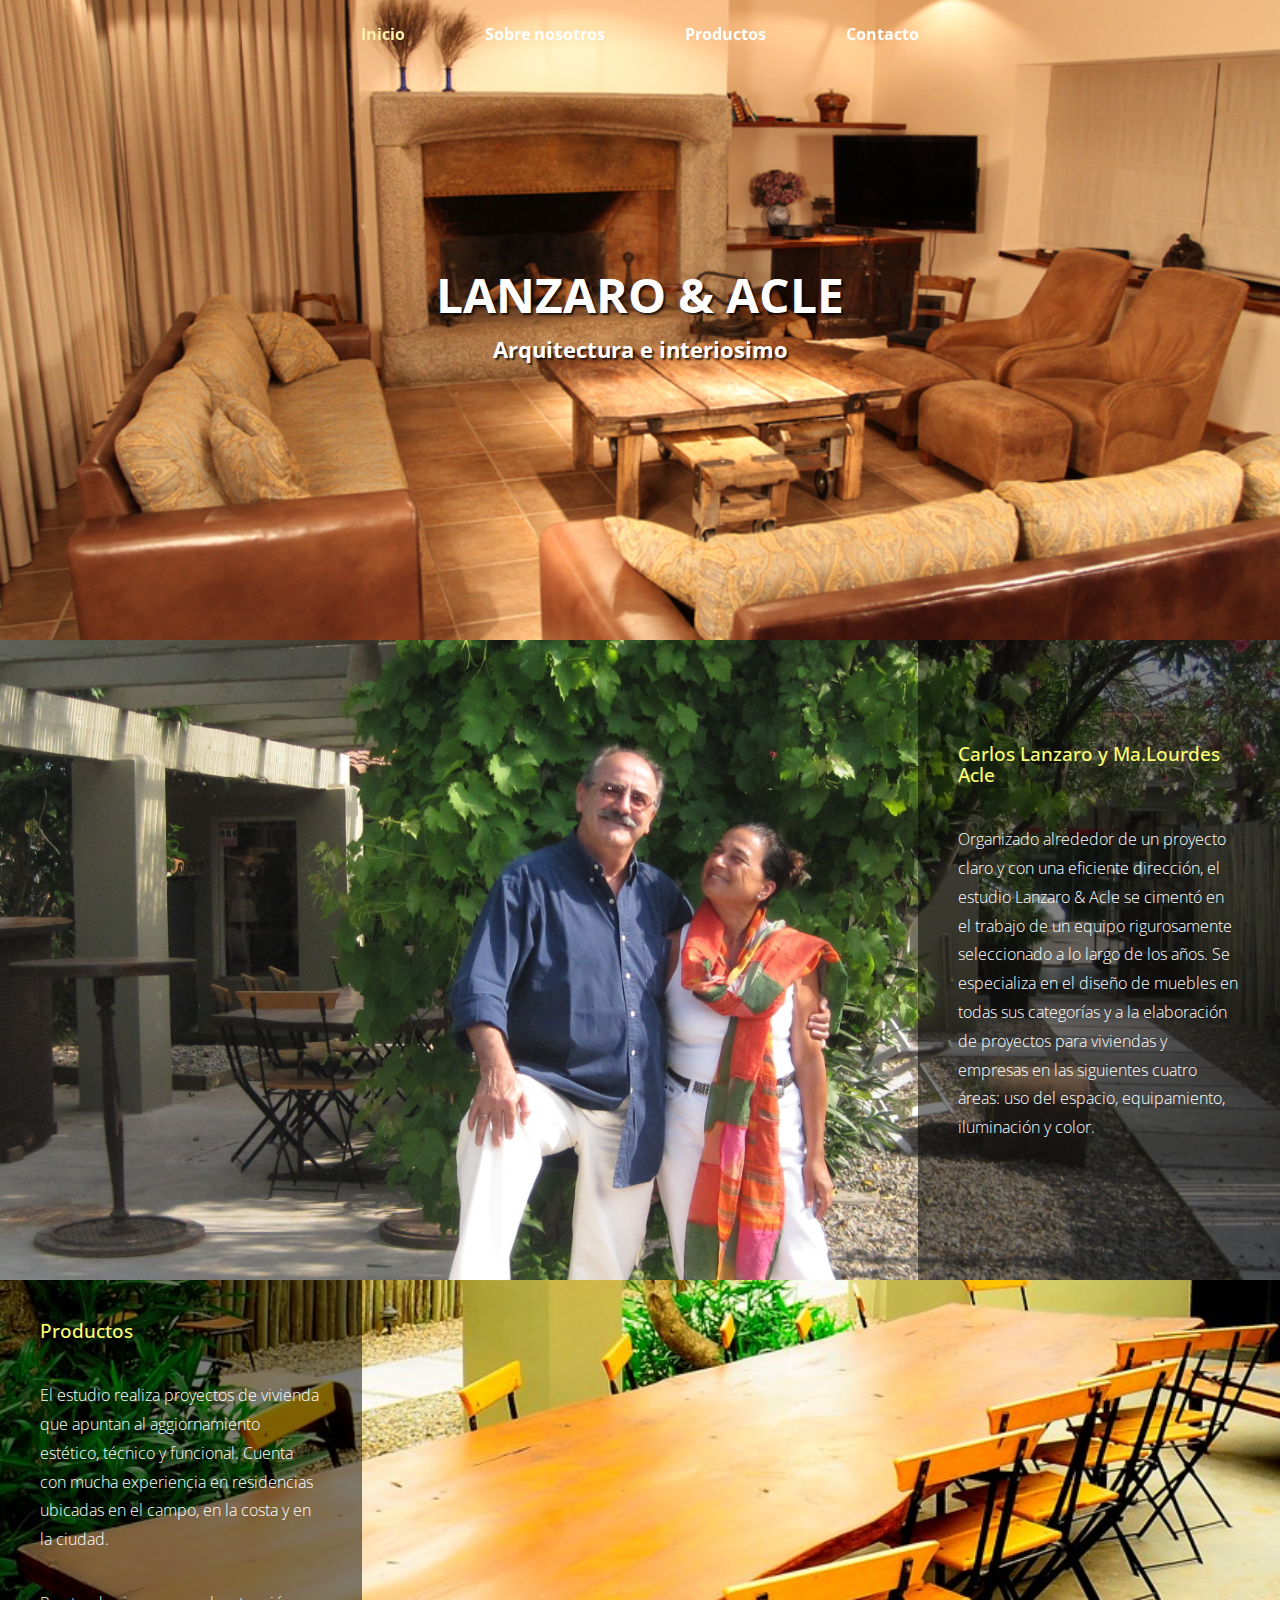
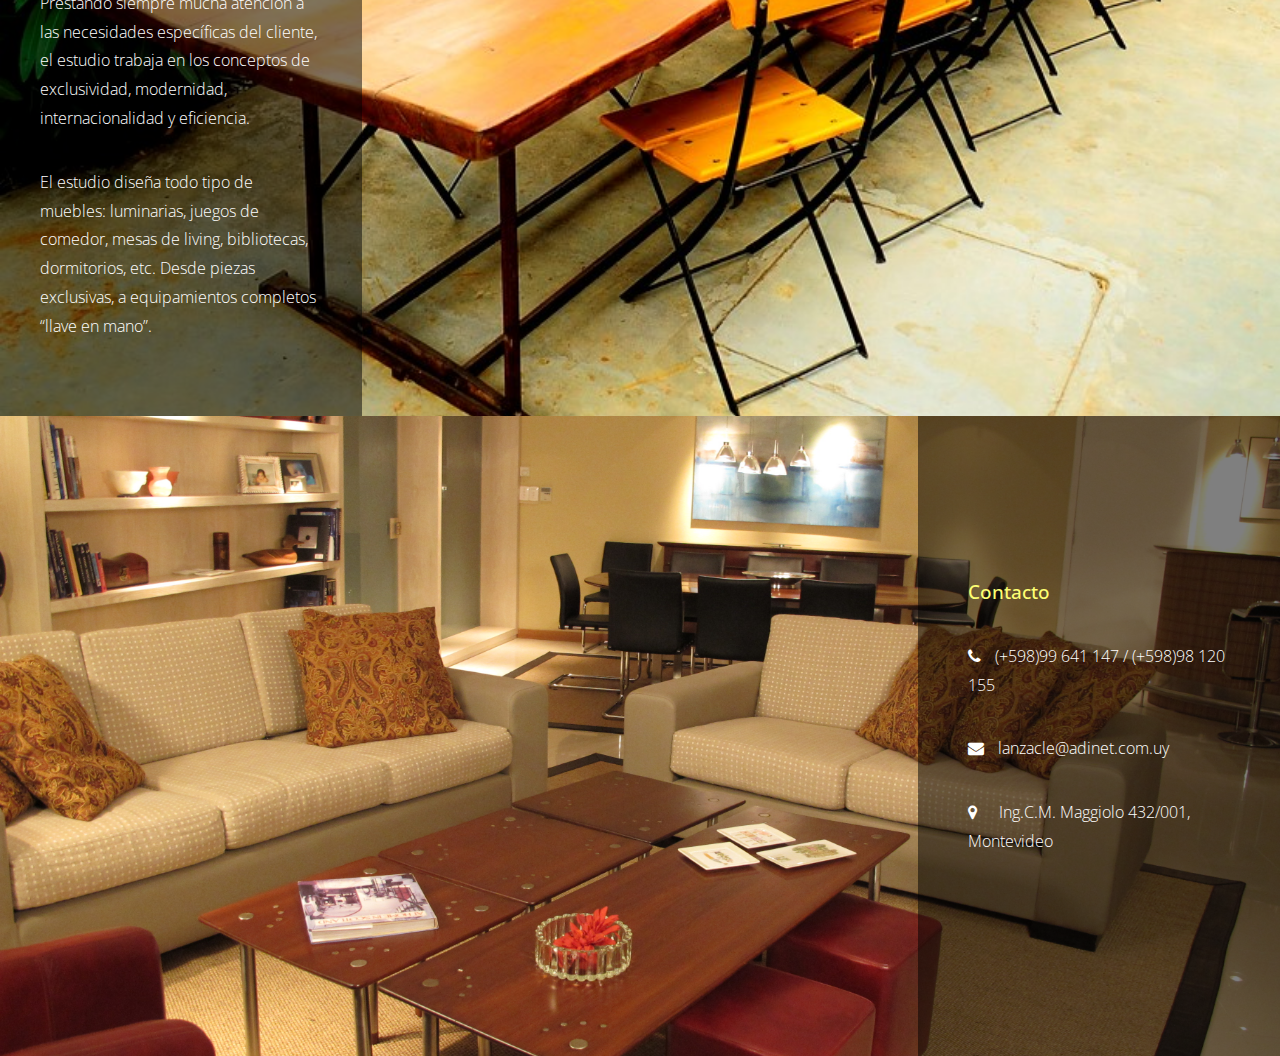
<file: lanzaroyacle.html>
<!DOCTYPE html>
<html lang="en">
<head>
    <meta charset="utf-8">
    <meta http-equiv="X-UA-Compatible" content="IE=edge">
    <meta name="viewport" content="width=device-width, initial-scale=1">

    <title>Zipper - Responsive HTML Template</title>
<!--

Template 2084 Zipper

http://www.tooplate.com/view/2084-zipper

-->
    <!-- load stylesheets -->
    <link rel="stylesheet" href="https://fonts.googleapis.com/css?family=Open+Sans:300,400">  <!-- Google web font "Open Sans" -->
    <link rel="stylesheet" href="font-awesome-4.7.0/css/font-awesome.min.css">                <!-- Font Awesome -->
    <link rel="stylesheet" href="css/bootstrap.min.css">                                      <!-- Bootstrap style -->
    <link rel="stylesheet" href="css/tooplate-style.css">                                   <!-- Templatemo style -->

    <!-- HTML5 shim and Respond.js for IE8 support of HTML5 elements and media queries -->
    <!-- WARNING: Respond.js doesn't work if you view the page via file:// -->
        <!--[if lt IE 9]>
          <script src="https://oss.maxcdn.com/html5shiv/3.7.2/html5shiv.min.js"></script>
          <script src="https://oss.maxcdn.com/respond/1.4.2/respond.min.js"></script>
          <![endif]-->
</head>

    <body>

        <div class="container-fluid">
            <!-- Navigation -->        
            <div class="tm-nav">
                <nav class="navbar">

                    <button class="navbar-toggler hidden-md-up" type="button" data-toggle="collapse" data-target="#tmNavbar"></button> <!-- &#9776; ☰ -->
                    <div class="collapse navbar-toggleable-sm text-xs-center tm-navbar" id="tmNavbar">
                        <ul class="nav navbar-nav">
                            <li class="nav-item active selected">
                                <a class="nav-link current" href="#home">Inicio <span class="sr-only">(current)</span></a>
                            </li>
                            <li class="nav-item">
                                <a class="nav-link" href="#about">Sobre nosotros</a>
                            </li>
                            <li class="nav-item">
                                <a class="nav-link" href="#services">Productos</a>
                            </li>
                            <li class="nav-item">
                                <a class="nav-link" href="#contact">Contacto</a>
                            </li>
                        </ul>
                    </div>
                </nav>
            </div>
            
            <section class="tm-section tm-section-home tm-flex-center" id="home">                
                
                <div class="tm-hero">
                    <div class="row">
                        <div class="col-lg-12">
                            <h1 class="text-uppercase tm-hero-title">LANZARO & ACLE</h1>
                            <p class="tm-hero-subtitle">Arquitectura e interiosimo</p>
                        </div>
                    </div>
                </div>                

            </section>
            
            <!-- Section 2 -->
            <section class="tm-section tm-section-about" id="about">

                <div class="tm-page-content-width">
                    <div class="tm-bg-black-translucent tm-content-box tm-content-box-right tm-flex-center">
                        <div class="tm-content-box-inner">
                            <h2 class="tm-section-title">Carlos Lanzaro y Ma.Lourdes Acle</h2>
                            <p>Organizado alrededor de un proyecto claro y con una eficiente dirección, el estudio Lanzaro & Acle se cimentó en el trabajo de un equipo rigurosamente seleccionado a lo largo de los años. Se especializa en el diseño de muebles en todas sus categorías y a la elaboración de proyectos para viviendas y empresas en las siguientes cuatro áreas: uso del espacio, equipamiento, iluminación y color.</p>  
                        </div>                        
                    </div>                    
                </div>
                
            </section>
            
            <!-- Section 3 -->
            <section class="tm-section tm-section-services" id="services">

                <div class="tm-page-content-width">
                    <div class="tm-bg-black-translucent tm-content-box tm-flex-center">
                        <div class="tm-content-box-inner">
                            <h2 class="tm-section-title">Productos</h2>
                            <p>El estudio realiza proyectos de vivienda que apuntan al aggiornamiento estético, técnico y funcional. Cuenta con mucha experiencia en residencias ubicadas en el campo, en la costa y en la ciudad.</p>
                            <p>Prestando siempre mucha atención a las necesidades específicas del cliente, el estudio trabaja en los conceptos de exclusividad, modernidad, internacionalidad y eficiencia.</p>
                            <p>El estudio diseña todo tipo de muebles: luminarias, juegos de comedor, mesas de living, bibliotecas, dormitorios, etc. Desde piezas exclusivas, a equipamientos completos “llave en mano”.</p>
                        </div>                        
                    </div> 
                </div>                
            </section>

             <!-- Section 5 -->
            <section class="tm-section tm-section-contact" id="contact">
                <div class="tm-page-content-width">
                    <div class="tm-bg-black-translucent text-xs-left tm-textbox tm-2-col-textbox-2 tm-textbox-padding tm-textbox-padding-contact tm-content-box  tm-content-box-right">
                        <h2 class="tm-section-title">Contacto</h2>
						<p><i class="fa fa-phone icon-margin"></i> (+598)99 641 147 / (+598)98 120 155</p>
						<p><i class="fa fa-envelope icon-margin"></i> lanzacle@adinet.com.uy</p>
						<p><i class="fa fa-map-marker icon-margin-map"></i> Ing.C.M. Maggiolo 432/001, Montevideo</p>
                    </div>
                </div>

                </div>                
            </section>

        </div>
        
        <!-- load JS files -->
        <script src="js/jquery-1.11.3.min.js"></script>         <!-- jQuery (https://jquery.com/download/) -->
        <script src="https://www.atlasestateagents.co.uk/javascript/tether.min.js"></script> <!-- Tether for Bootstrap (http://stackoverflow.com/questions/34567939/how-to-fix-the-error-error-bootstrap-tooltips-require-tether-http-github-h) -->
        <script src="js/bootstrap.min.js"></script>             <!-- Bootstrap js (v4-alpha.getbootstrap.com/) -->
        <script src="js/jquery.singlePageNav.min.js"></script>  <!-- Single page nav (https://github.com/ChrisWojcik/single-page-nav) -->
        
        <script>     
            // Check scroll position and add/remove background to navbar
            function checkScrollPosition() {
                
                if($(window).width() < 767) {
                    $(".tm-nav").removeClass("scroll");
                    return;
                }

                if($(window).scrollTop() > 50) {
                  $(".tm-nav").addClass("scroll");
              } else {        
                  $(".tm-nav").removeClass("scroll");
              }
            }

            $(document).ready(function () {   
                // Single page nav
                $('.tm-nav').singlePageNav({
                    offset: 57,
                    filter: ':not(.external)',
                    updateHash: true        
                });

                checkScrollPosition();

                // navbar
                $('.navbar-toggle').click(function(){
                    $('.main-menu').toggleClass('show');
                });

                $('.main-menu a').click(function(){
                    $('.main-menu').removeClass('show');
                });
            });

            $(window).on("scroll", function() {
                checkScrollPosition();    
            });

            $('#tmNavbar a').click(function(){
                $('#tmNavbar').collapse('hide');
            });

        </script>             

</body>
</html>
</file>
<file: css/tooplate-style.css>
/*
Template 2084 Zipper

http://www.tooplate.com/view/2084-zipper
*/
body {
	font-family: 'Open Sans', Helvetica, Arial, sans-serif;
	font-size: 16px;
	font-weight: 300;
	overflow-x: hidden;
}
.no-js #loader { display: none;  }
.js #loader { display: block; position: absolute; left: 100px; top: 0; }
.se-pre-con {
	position: fixed;
	left: 0px;
	top: 0px;
	width: 100%;
	height: 100%;
	z-index: 9999;
	background: url(../img/Preloader_2.gif) center no-repeat #fff;
}


button { cursor: pointer; }
a, button { transition: all 0.3s ease; }
a:hover,
a:focus {
	text-decoration: none;
	outline: none;
}

.container-fluid { 
	padding-left: 0; 
	padding-right: 0;
	overflow-x: hidden;
}

.tm-section {
	background-position: center center;
    background-size: cover;
    background-repeat: no-repeat;
    min-height: 640px;
}

.tm-section-home { background-image: url(../img/image-01.jpg); }
.tm-section-about { background-image: url(../img/image-02.jpg); }
.tm-section-aboutInfo { background-image: url(../img/image-012.jpg); }
.tm-section-services { background-image: url(../img/image-03.jpg); }
.tm-section-testimonials { background-image: url(../img/image-04.jpg); }
.tm-section-contact { background-image: url(../img/image-05.jpg); }

.navbar-toggler {
    background-color: rgba(0,0,0,0.3);
    background-image: url(../img/tm-navbar.png);
    border-radius: 0;
    border: none;
    color: rgb(255,255,255);
    display: block;
    margin: 0 auto;     
}

button:focus { outline: none; }
h1, h2, p {	color: white; }

p { 
	font-weight: 280;
	line-height: 1.8;
	margin-bottom: 35px;
}

.tm-section-title {
	color: #fdff73;
	font-size: 1.2rem;
	margin-bottom: 40px;	
}

.tm-section-FirstTitle {
	color: #ffffff;
	font-size: 1.6rem;
	position: relative;
	bottom: -38px;
	text-align: center;

}

.tm-section-title-big { font-size: 2.2rem; }

.tm-nav {
	display: -ms-flexbox;
	display: -webkit-flex;
	display: flex;
    -ms-flex-pack: center;
        -webkit-justify-content: center;
            justify-content: center;
	position: fixed;
    width: 100%;  
    transition: all 0.3s ease;  
    z-index: 1000;
}

.tm-nav.scroll {
    background: rgba(0, 0, 0, 0.50);
    padding: 0;
}

.tm-nav.scroll .navbar { padding: 0; }
.nav-link, .nav-link:focus { color: white; font-weight:bold; }

.nav-link:hover,
.tm-nav ul li .current { color: #fff1ab; }

.navbar-nav .nav-link {
    padding-top: .9rem;
    padding-bottom: .9rem;
    padding-left: 2rem;
    padding-right: 2rem;
}

.tm-hero {
	display: -ms-flexbox;
	display: -webkit-flex;
	display: flex;
	-ms-flex-align: center;
	    -webkit-align-items: center;
	        align-items: center;
	-ms-flex-pack: center;
	    -webkit-justify-content: center;
	        justify-content: center;
	text-align: center;
	min-height: 640px; /*for IE 11 & 10*/
}

.tm-hero-title { font-size: 3rem; }
.tm-hero-subtitle { 
	font-size: 1.4rem; 
	margin-bottom: 0;
}

.tm-hero-title,
.tm-hero-subtitle {
	text-shadow: 2px 2px 2px rgba(0, 0, 0, 0.8);
	font-weight:bold;
}

.tm-bg-black-translucent { background-color: rgba(0, 0, 0, 0.5); }

.tm-content-box {
	height: 100%;
	min-height: 640px;
	max-width: 362px;	
	padding: 40px;	
	display: -ms-flexbox;	
	display: -webkit-flex;	
	display: flex;   
	-webkit-flex-direction: column;   
	    -ms-flex-direction: column;   
	        flex-direction: column; 
    -ms-flex-pack: center;    
        -webkit-justify-content: center;    
            justify-content: center;
}

.tm-content-box-right {
	margin-left: auto;
	margin-right: 0;
}

.tm-page-content-width {
	margin: 0 auto;
	width: 100%;
}

.tm-flex-center {
	display: -ms-flexbox;
	display: -webkit-flex;
	display: flex;
    -ms-flex-direction: column;
        -webkit-flex-direction: column;
            flex-direction: column;
    -ms-flex-pack: center;
        -webkit-justify-content: center;
            justify-content: center;
}


.tm-textbox-padding { padding: 50px; }
.tm-text-black { color: black; }
.tm-fa { 
	color: white;
	padding-bottom: 40px;
    text-align: center;
    width: 100%;
}
.tm-margin-b-0 { margin-bottom: 0; }



.form-control {
	background-color: rgba(0, 0, 0, 0.4);
	color: white;
	border-radius: 0;
	font-size: 1.15rem;
	padding: .9rem 1.25rem;
}

.form-control:focus {
	background-color: rgba(0,0,0,0.6);
	color: white;
}

.form-group { margin-bottom: 1.2rem; }

.tm-submit-btn {
	color: white;
    background-color: rgba(0,0,0,0.3);
    border: none;
    padding: 1rem 2.1rem;
    font-size: 1.3rem;
    transition: all 0.3s ease;
}

.tm-submit-btn:hover,
.tm-submit-btn:active {
	background-color: rgba(0,0,0,0.5);
}

.tm-section-contact { position: relative; }

.tm-copyright-div {
	padding: 0.5rem 2.4rem 0.5rem 1.2rem;
	position: absolute;
    bottom: 0;
    display: inline-block;
}

.tm-copyright-text { margin-bottom: 0; }

@media screen and (max-width: 991px) {
	.tm-3-col-textbox {
		width: 50%;
		margin-bottom: 30px;
	}

	.tm-copyright-div {	position: static; }
}

@media screen and (max-width: 767px) {
	.tm-3-col-textbox {
		float: none;
		max-width: 480px;
		margin-left: auto;
		margin-right: auto;
		width: 100%;
	}

	.tm-navbar { background-color: rgba(0,0,0,0.6); }
	.navbar-nav .nav-item {	float: none; }
	.navbar-nav .nav-item+.nav-item { margin-left: 0; }
	.navbar { width: 100%; }

	.navbar-toggleable-sm .navbar-nav {
		margin-top: 0;
		margin-bottom: 0;
	}
}

@media screen and (max-height: 639px) {
	.tm-section-home,
	.tm-hero {
		height: 100vh;
		min-height: 100%;
	}
}

.icon-margin {
    margin: 0 10px 0 0;
}

.icon-margin-map {
    margin: 0 18px 0 0;
}

.logo img {
	width: 30%;
	max-width: 100%;
	float: right;
	margin-top: 83vh;
	padding: 10px;
	margin-bottom:0px
	
}



.logo2 {
	position:absolute;
	text-align: left;
}

.logo2 img {
  width: 78%;
}
</file>
